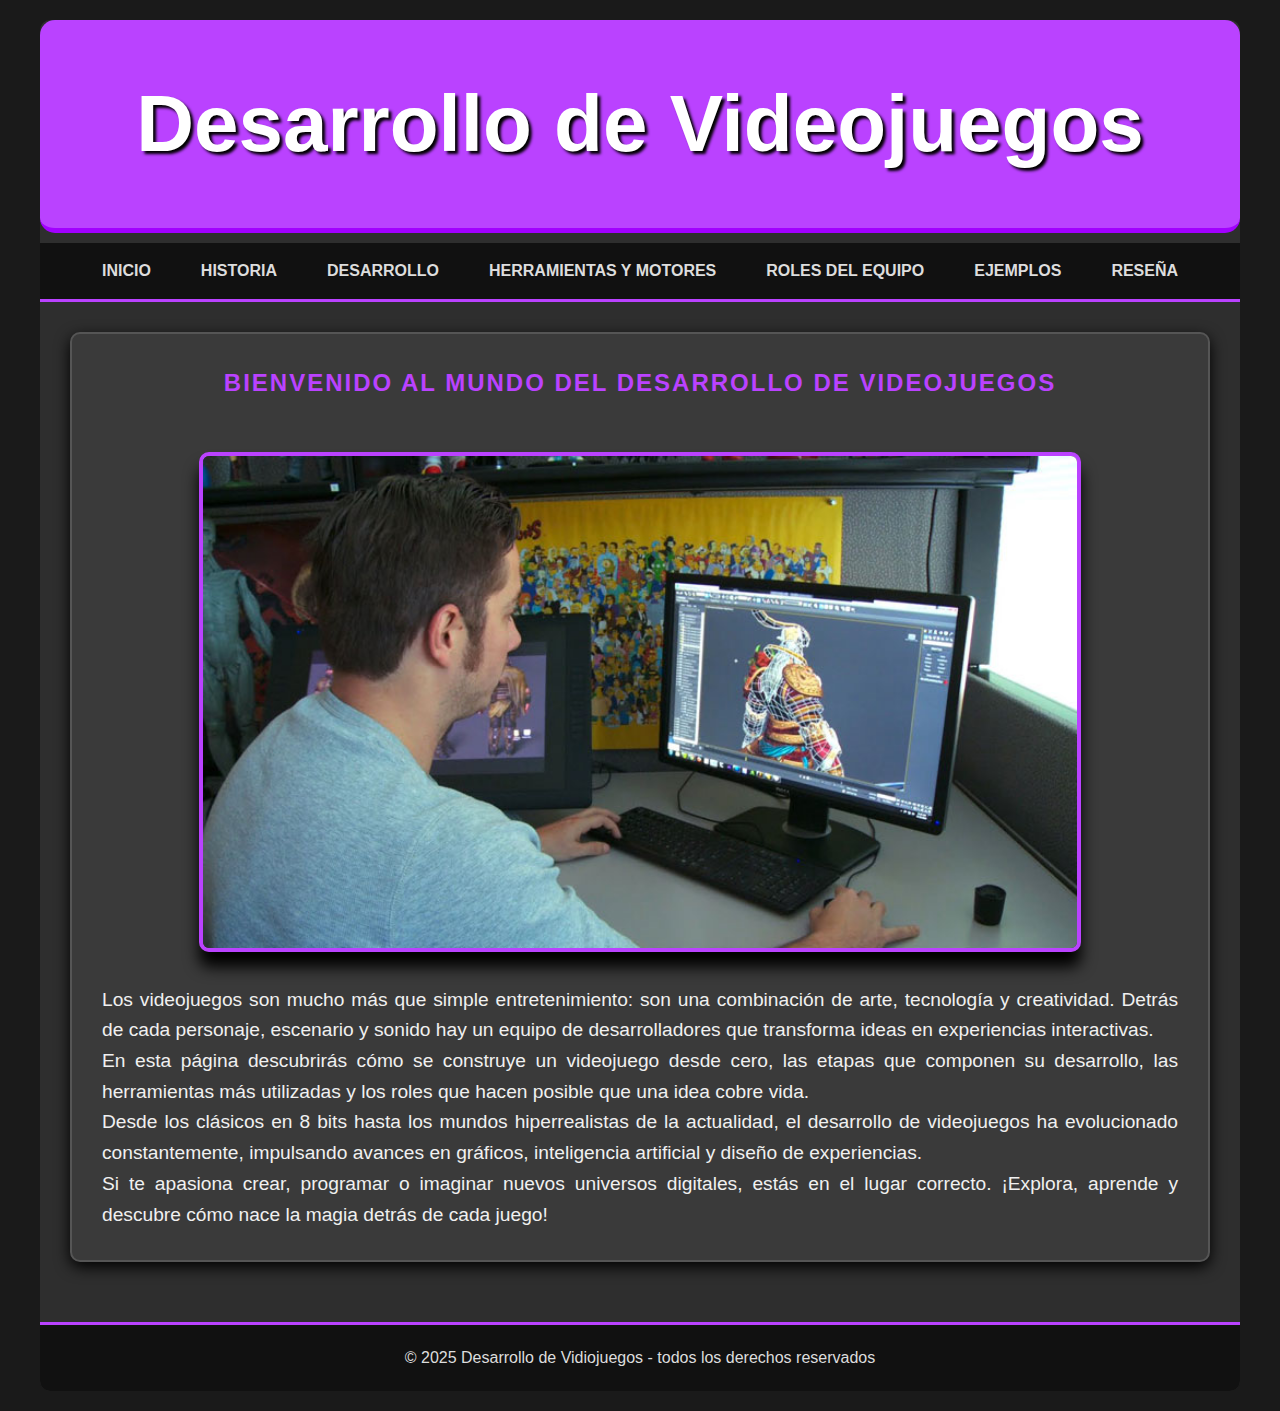
<file: index.html>
<!DOCTYPE html>
<html lang="es">
<head>
    <meta charset="UTF-8">
    <meta name="viewport" content="width=device-width, initial-scale=1.0">
    <link rel="stylesheet" href="CSS/estilos.css">
    <title>Desarrollo de Videojuegos</title>
</head>
<body>
    <div id="Contenedor">
        <header id="header">
            <h1>Desarrollo de Videojuegos</h1>
        </header>
        <nav id="barra">
            <ul>
                <li><a href="index.html">inicio</a></li>
                <li><a href="historia.html">historia</a></li>
                <li><a href="desarrollo.html">desarrollo</a></li>
                <li><a href="herramientas.html">herramientas y motores</a></li>
                <li><a href="equipo.html">roles del equipo</a></li>
                <li><a href="ejemplos.html">ejemplos</a></li>
                <li><a href="reseña.html">reseña</a></li>
            </ul>
        </nav>
        <main id="body">
            <div class="contenido">
                <h2 class="titulo">Bienvenido al mundo del Desarrollo de Videojuegos</h2>
                <div class="imagen-autor">
                    <img src="IMG/DV1.jpg">
                </div>
                <div class="texto-contenido">
                    <p>
                    Los videojuegos son mucho más que simple entretenimiento: son una combinación de arte, tecnología y creatividad. Detrás de cada personaje, escenario y sonido hay un equipo de desarrolladores que transforma ideas en experiencias interactivas.
                    </p>
                    <p>
                    En esta página descubrirás cómo se construye un videojuego desde cero, las etapas que componen su desarrollo, las herramientas más utilizadas y los roles que hacen posible que una idea cobre vida.
                    </p>
                    <p>
                    Desde los clásicos en 8 bits hasta los mundos hiperrealistas de la actualidad, el desarrollo de videojuegos ha evolucionado constantemente, impulsando avances en gráficos, inteligencia artificial y diseño de experiencias. 
                    </p>
                    <p>
                    Si te apasiona crear, programar o imaginar nuevos universos digitales, estás en el lugar correcto. ¡Explora, aprende y descubre cómo nace la magia detrás de cada juego!  
                    </p>
                </div>
            </div>
        </main>
        <footer id="footer">
            <p>&copy; 2025 Desarrollo de Vidiojuegos - todos los derechos reservados</p>
        </footer>
    </div>

</body>
</html>
</file>
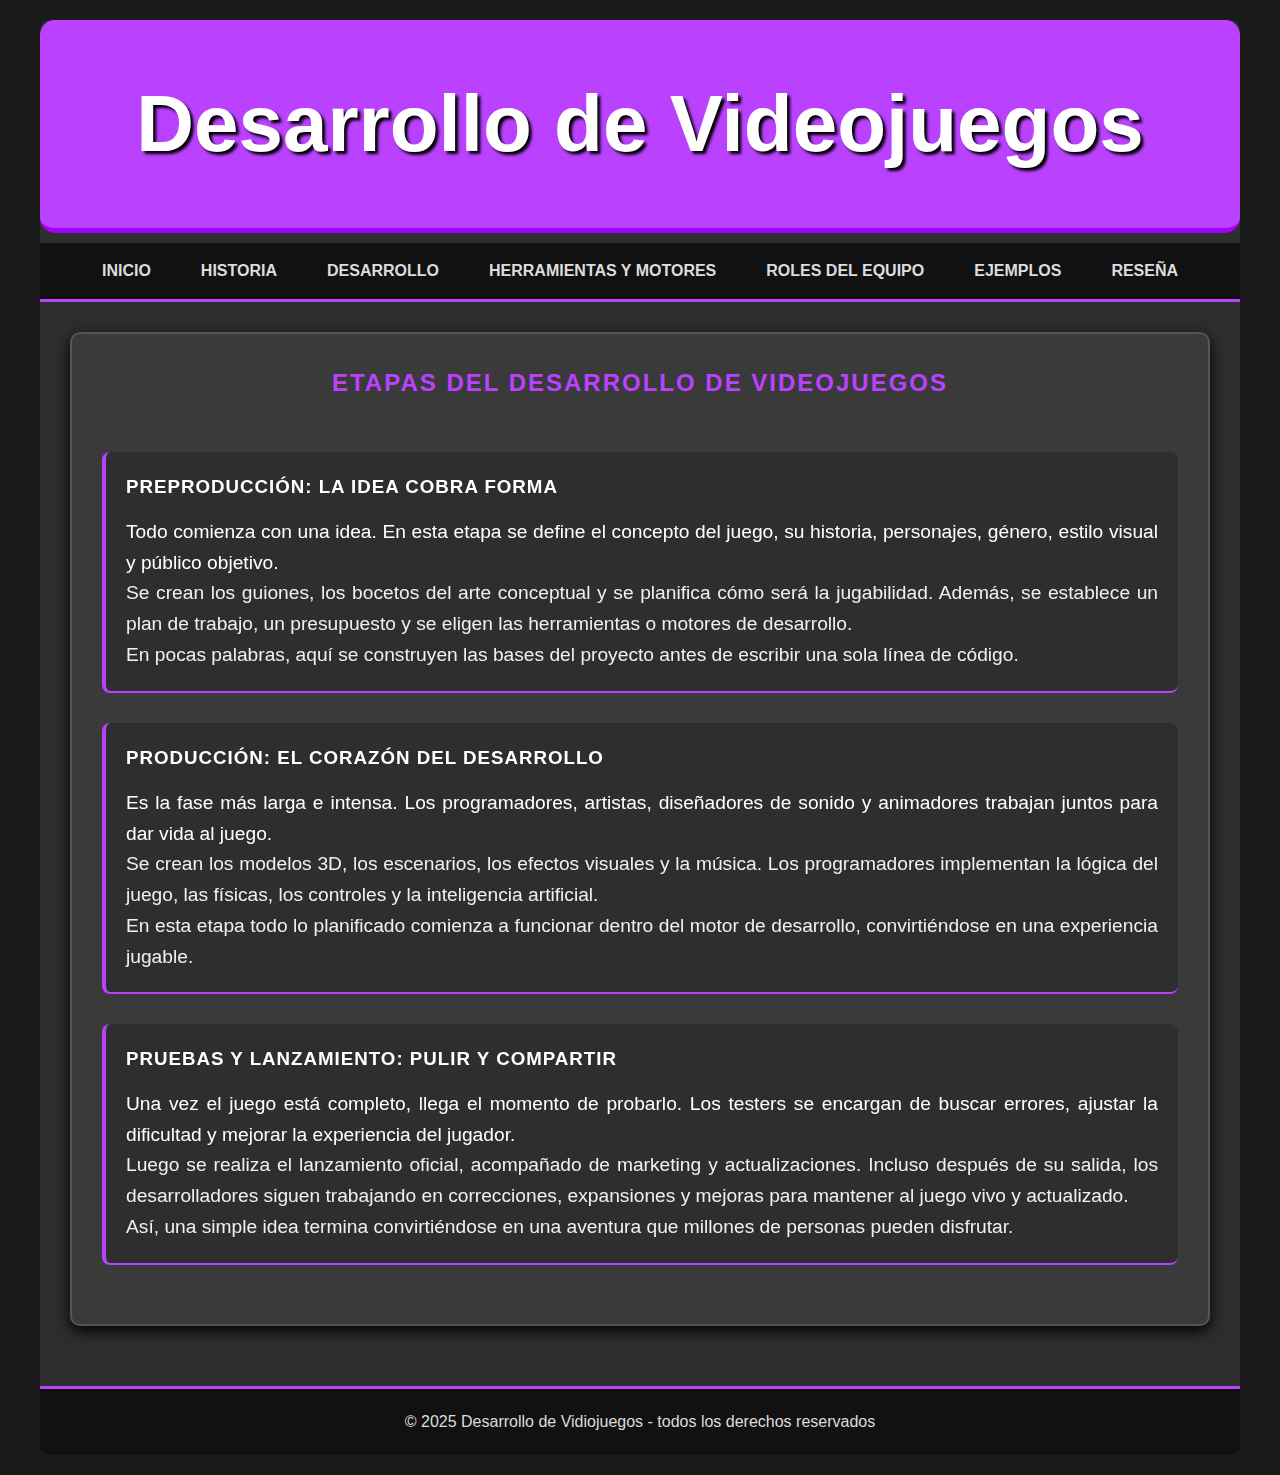
<file: desarrollo.html>
<!DOCTYPE html>
<html lang="es">
<head>
    <meta charset="UTF-8">
    <meta name="viewport" content="width=device-width, initial-scale=1.0">
    <link rel="stylesheet" href="CSS/estilos.css">
    <title>Desarrollo de Videojuegos</title>
</head>
<body>
    <div id="Contenedor">
        <header id="header">
            <h1>Desarrollo de Videojuegos</h1>
        </header>
        <nav id="barra">
            <ul>
                <li><a href="index.html">inicio</a></li>
                <li><a href="historia.html">historia</a></li>
                <li><a href="desarrollo.html">desarrollo</a></li>
                <li><a href="herramientas.html">herramientas y motores</a></li>
                <li><a href="equipo.html">roles del equipo</a></li>
                <li><a href="ejemplos.html">ejemplos</a></li>
                <li><a href="reseña.html">reseña</a></li>
            </ul>
        </nav>
    
        <div id="body">
            <div class="contenido">
               <h2 class="titulo">Etapas del Desarrollo de Videojuegos</h2>
               <div class="seccion-info">
                <h3 class="subtitulo">Preproducción: la idea cobra forma</h3>
                <p class="info">
                 Todo comienza con una idea. En esta etapa se define el concepto del juego, su historia, personajes, género, estilo visual y público objetivo.   
                </p>
                <p>
                Se crean los guiones, los bocetos del arte conceptual y se planifica cómo será la jugabilidad. Además, se establece un plan de trabajo, un presupuesto y se eligen las herramientas o motores de desarrollo.
                </p>
                <p>
                En pocas palabras, aquí se construyen las bases del proyecto antes de escribir una sola línea de código.
                </p>
               </div>
               <div class="seccion-info">
                <h3 class="subtitulo">Producción: el corazón del desarrollo</h3>
                <p class="info">
                Es la fase más larga e intensa. Los programadores, artistas, diseñadores de sonido y animadores trabajan juntos para dar vida al juego.  
                </p>
                <p>
                Se crean los modelos 3D, los escenarios, los efectos visuales y la música. Los programadores implementan la lógica del juego, las físicas, los controles y la inteligencia artificial.
                </p>
                <p>
                En esta etapa todo lo planificado comienza a funcionar dentro del motor de desarrollo, convirtiéndose en una experiencia jugable.
                </p>
               </div>
               <div class="seccion-info">
                <h3 class="subtitulo">Pruebas y lanzamiento: pulir y compartir</h3>
                <p class="info">
                Una vez el juego está completo, llega el momento de probarlo. Los testers se encargan de buscar errores, ajustar la dificultad y mejorar la experiencia del jugador. 
                </p>
                <p>
                Luego se realiza el lanzamiento oficial, acompañado de marketing y actualizaciones. Incluso después de su salida, los desarrolladores siguen trabajando en correcciones, expansiones y mejoras para mantener al juego vivo y actualizado.
                </p>
                <p>
                Así, una simple idea termina convirtiéndose en una aventura que millones de personas pueden disfrutar.
                </p>
               </div>
            </div>
        </div>
    <footer id="footer">
        <p>&copy; 2025 Desarrollo de Vidiojuegos - todos los derechos reservados</p>
    </footer>
    </div>
</body>
</html>
</file>
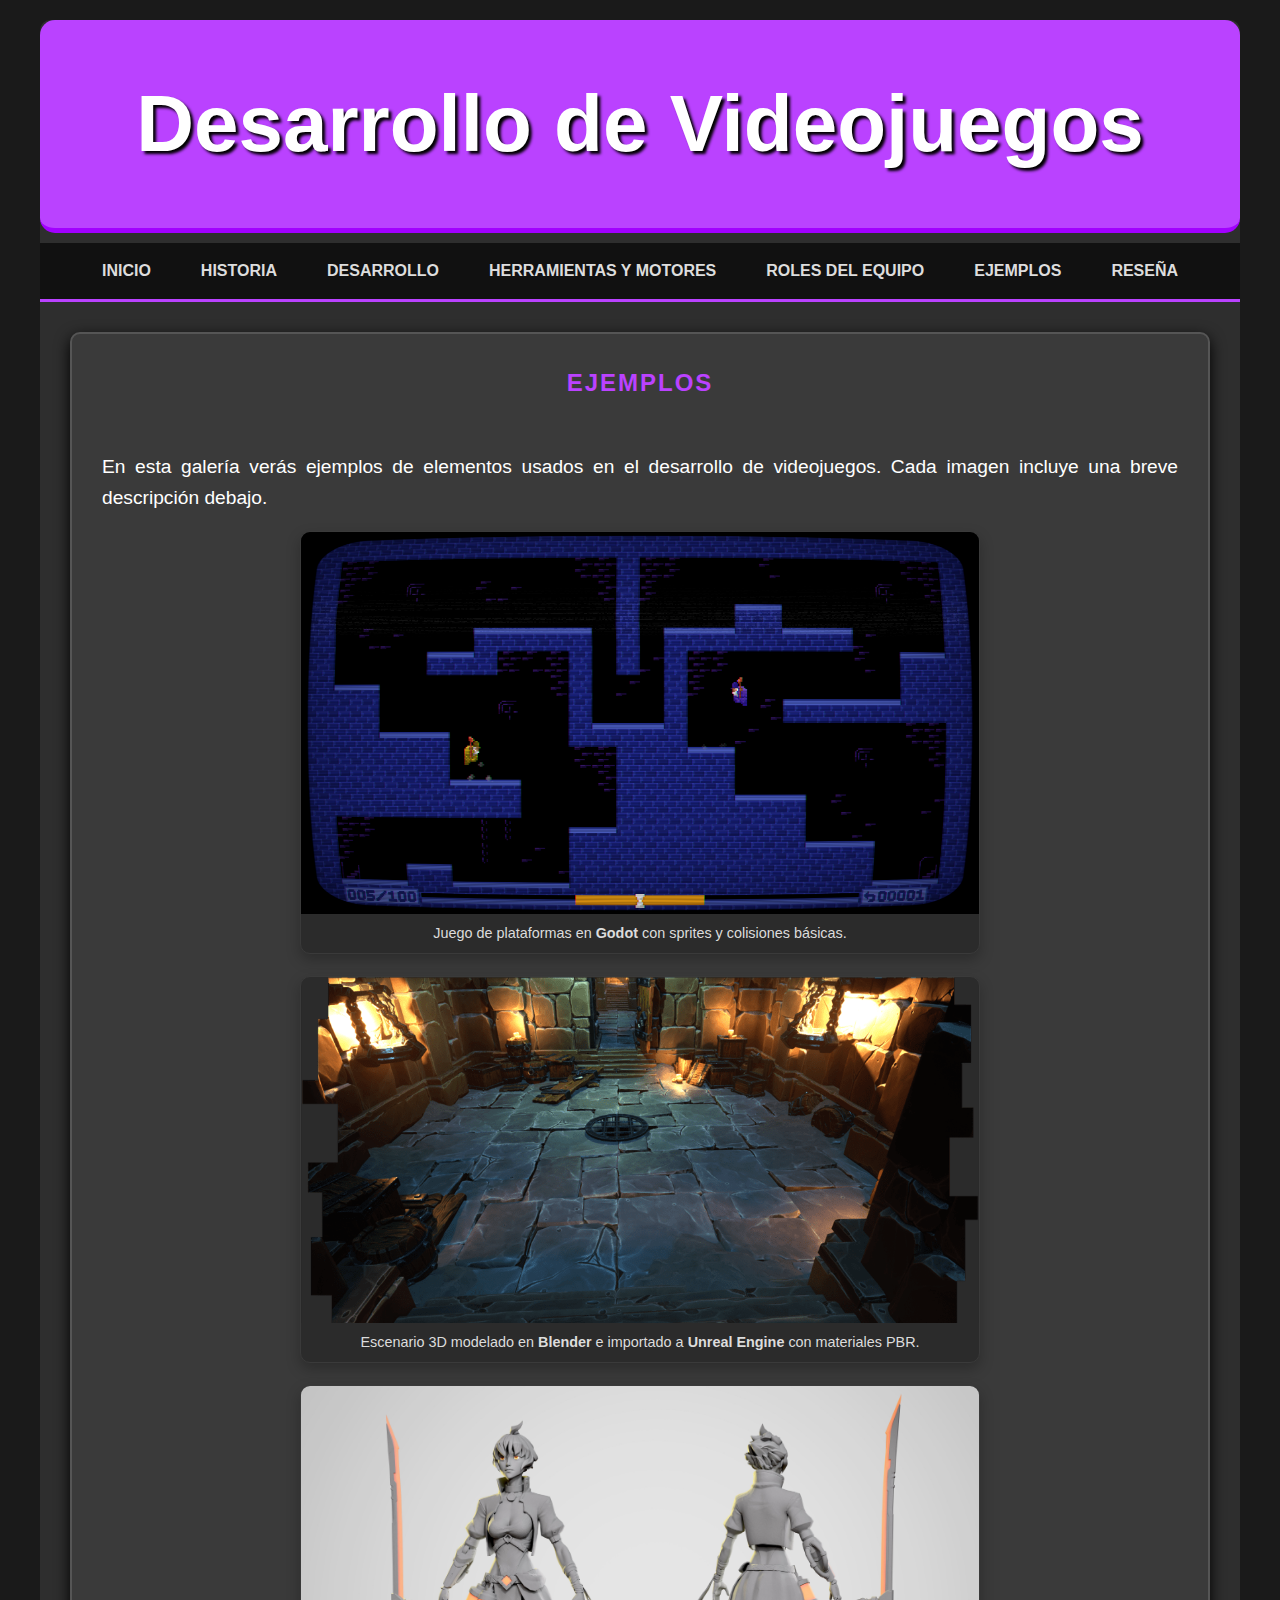
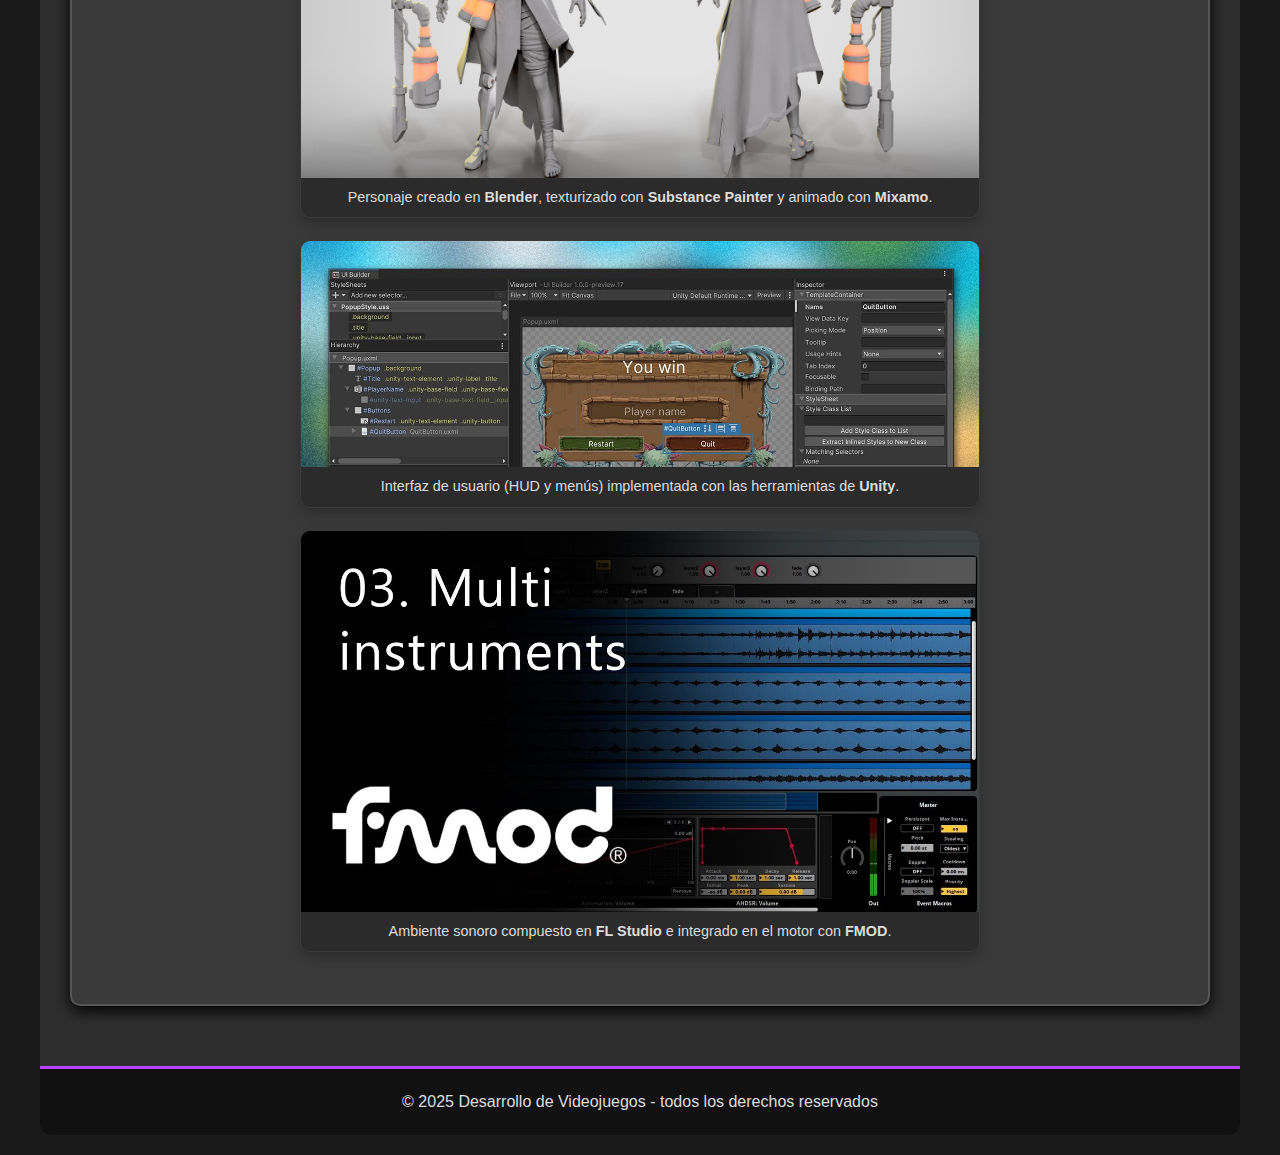
<file: ejemplos.html>
<!DOCTYPE html>
<html lang="es">
<head>
    <meta charset="UTF-8">
    <meta name="viewport" content="width=device-width, initial-scale=1.0">
    <link rel="stylesheet" href="CSS/estilos.css">
    <title>Desarrollo de Videojuegos</title>
</head>
<body>
    <div id="Contenedor">
        <header id="header">
            <h1>Desarrollo de Videojuegos</h1>
        </header>
        <nav id="barra">
            <ul>
                <li><a href="index.html">inicio</a></li>
                <li><a href="historia.html">historia</a></li>
                <li><a href="desarrollo.html">desarrollo</a></li>
                <li><a href="herramientas.html">herramientas y motores</a></li>
                <li><a href="equipo.html">roles del equipo</a></li>
                <li><a href="ejemplos.html">ejemplos</a></li>
                <li><a href="reseña.html">reseña</a></li>
            </ul>
        </nav>
    
        <div id="body">
            <div class="contenido">
               <h2 class="titulo">Ejemplos</h2>

               <p class="info" style="margin-bottom:18px;">
                 En esta galería verás ejemplos de elementos usados en el desarrollo de videojuegos. 
                 Cada imagen incluye una breve descripción debajo.
               </p>
               <div class="galeria-ejemplos">
                    <figure class="ejemplo">
                        <img src="IMG/ejemplo_godot.png" alt="Juego 2D en Godot" loading="lazy">
                        <figcaption>Juego de plataformas en <b>Godot</b> con sprites y colisiones básicas.</figcaption>
                    </figure>

                    <figure class="ejemplo">
                        <img src="IMG/ejemplo_unreal3d.png" alt="Escenario 3D en Unreal Engine" loading="lazy">
                        <figcaption>Escenario 3D modelado en <b>Blender</b> e importado a <b>Unreal Engine</b> con materiales PBR.</figcaption>
                    </figure>

                    <figure class="ejemplo">
                        <img src="IMG/ejemplo_personaje.jpg" alt="Diseño y texturizado de personaje 3D" loading="lazy">
                        <figcaption>Personaje creado en <b>Blender</b>, texturizado con <b>Substance Painter</b> y animado con <b>Mixamo</b>.</figcaption>
                    </figure>

                    <figure class="ejemplo">
                        <img src="IMG/ejemplo_ui.jpg" alt="Interfaz de usuario en Unity" loading="lazy">
                        <figcaption>Interfaz de usuario (HUD y menús) implementada con las herramientas de <b>Unity</b>.</figcaption>
                    </figure>

                    <figure class="ejemplo">
                        <img src="IMG/ejemplo_audio.jpg" alt="Audio dinámico con FMOD" loading="lazy">
                        <figcaption>Ambiente sonoro compuesto en <b>FL Studio</b> e integrado en el motor con <b>FMOD</b>.</figcaption>
                    </figure>
               </div>
            </div>
        </div>

        <footer id="footer">
            <p>&copy; 2025 Desarrollo de Videojuegos - todos los derechos reservados</p>
        </footer>
    </div>
</body>
</html>
</file>
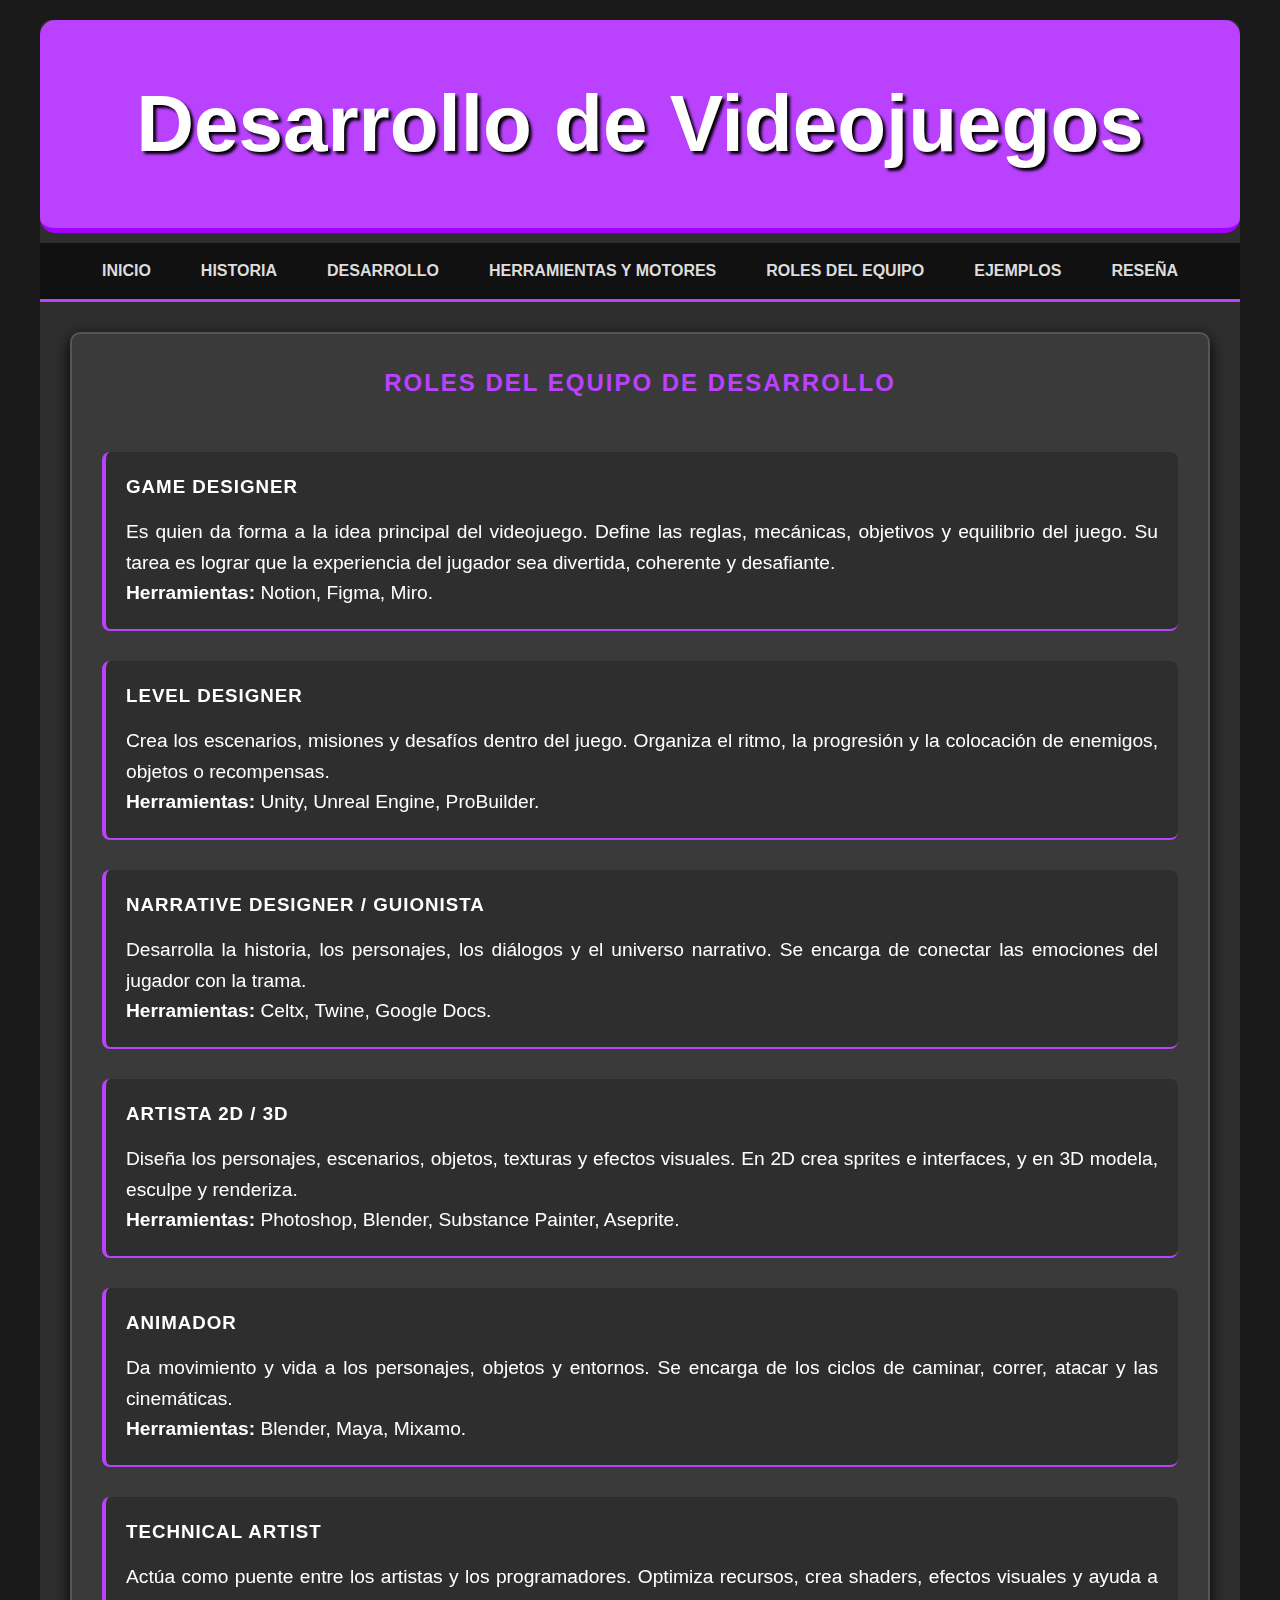
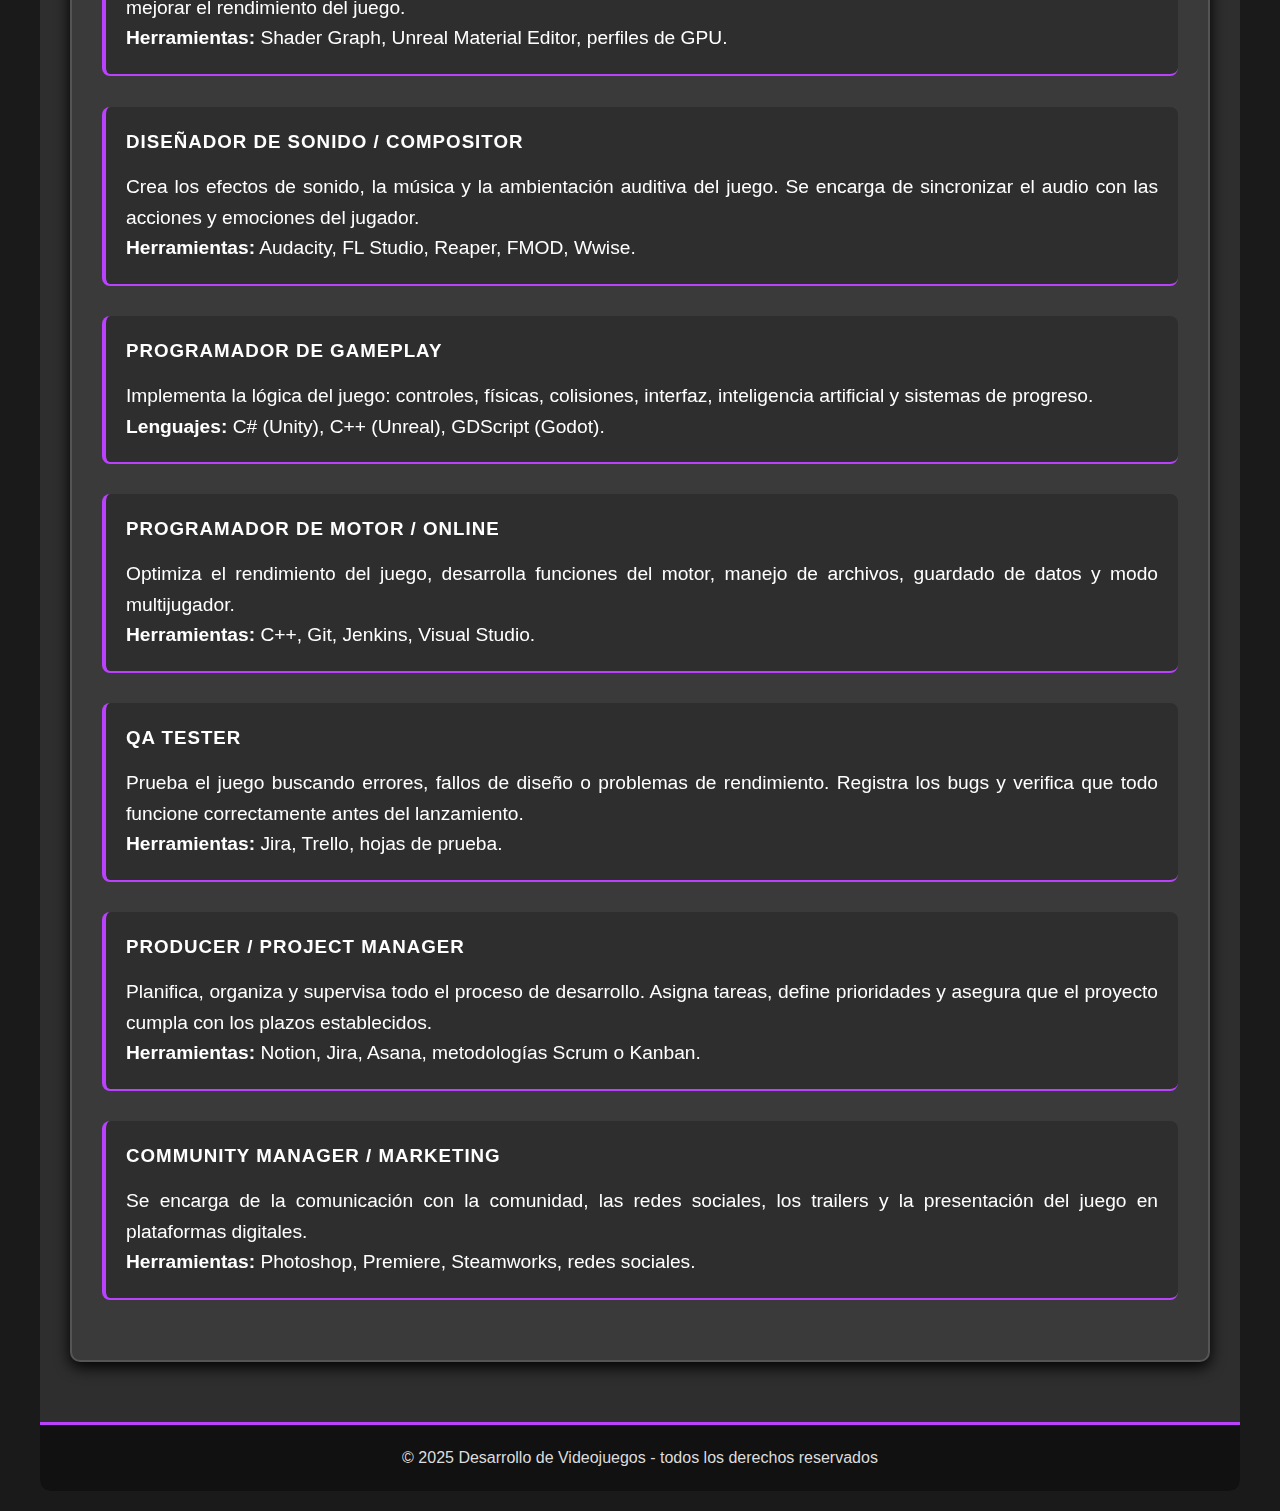
<file: equipo.html>
<!DOCTYPE html>
<html lang="es">
<head>
    <meta charset="UTF-8">
    <meta name="viewport" content="width=device-width, initial-scale=1.0">
    <link rel="stylesheet" href="CSS/estilos.css">
    <title>Roles del Equipo</title>
</head>
<body>
    <div id="Contenedor">
        <header id="header">
            <h1>Desarrollo de Videojuegos</h1>
        </header>
        <nav id="barra">
            <ul>
                <li><a href="index.html">inicio</a></li>
                <li><a href="historia.html">historia</a></li>
                <li><a href="desarrollo.html">desarrollo</a></li>
                <li><a href="herramientas.html">herramientas y motores</a></li>
                <li><a href="equipo.html">roles del equipo</a></li>
                <li><a href="ejemplos.html">ejemplos</a></li>
               <li><a href="reseña.html">reseña</a></li>
            </ul>
        </nav>
    
        <div id="body">
            <div class="contenido">
               <h2 class="titulo">Roles del Equipo de Desarrollo</h2>

               <div class="seccion-info" tabindex="0">
                <h3 class="subtitulo">Game Designer</h3>
                <p class="info">
                    Es quien da forma a la idea principal del videojuego. Define las reglas, mecánicas, objetivos y equilibrio del juego. 
                    Su tarea es lograr que la experiencia del jugador sea divertida, coherente y desafiante.
                    <br><b>Herramientas:</b> Notion, Figma, Miro.
                </p>
               </div>

               <div class="seccion-info" tabindex="0">
                <h3 class="subtitulo">Level Designer</h3>
                <p class="info">
                    Crea los escenarios, misiones y desafíos dentro del juego. Organiza el ritmo, la progresión y la colocación de enemigos, objetos o recompensas. 
                    <br><b>Herramientas:</b> Unity, Unreal Engine, ProBuilder.
                </p>
               </div>

               <div class="seccion-info" tabindex="0">
                <h3 class="subtitulo">Narrative Designer / Guionista</h3>
                <p class="info">
                    Desarrolla la historia, los personajes, los diálogos y el universo narrativo. Se encarga de conectar las emociones del jugador con la trama. 
                    <br><b>Herramientas:</b> Celtx, Twine, Google Docs.
                </p>
               </div>

               <div class="seccion-info" tabindex="0">
                <h3 class="subtitulo">Artista 2D / 3D</h3>
                <p class="info">
                    Diseña los personajes, escenarios, objetos, texturas y efectos visuales. En 2D crea sprites e interfaces, y en 3D modela, esculpe y renderiza. 
                    <br><b>Herramientas:</b> Photoshop, Blender, Substance Painter, Aseprite.
                </p>
               </div>

               <div class="seccion-info" tabindex="0">
                <h3 class="subtitulo">Animador</h3>
                <p class="info">
                    Da movimiento y vida a los personajes, objetos y entornos. Se encarga de los ciclos de caminar, correr, atacar y las cinemáticas. 
                    <br><b>Herramientas:</b> Blender, Maya, Mixamo.
                </p>
               </div>

               <div class="seccion-info" tabindex="0">
                <h3 class="subtitulo">Technical Artist</h3>
                <p class="info">
                    Actúa como puente entre los artistas y los programadores. Optimiza recursos, crea shaders, efectos visuales y ayuda a mejorar el rendimiento del juego. 
                    <br><b>Herramientas:</b> Shader Graph, Unreal Material Editor, perfiles de GPU.
                </p>
               </div>

               <div class="seccion-info" tabindex="0">
                <h3 class="subtitulo">Diseñador de Sonido / Compositor</h3>
                <p class="info">
                    Crea los efectos de sonido, la música y la ambientación auditiva del juego. Se encarga de sincronizar el audio con las acciones y emociones del jugador. 
                    <br><b>Herramientas:</b> Audacity, FL Studio, Reaper, FMOD, Wwise.
                </p>
               </div>

               <div class="seccion-info" tabindex="0">
                <h3 class="subtitulo">Programador de Gameplay</h3>
                <p class="info">
                    Implementa la lógica del juego: controles, físicas, colisiones, interfaz, inteligencia artificial y sistemas de progreso. 
                    <br><b>Lenguajes:</b> C# (Unity), C++ (Unreal), GDScript (Godot).
                </p>
               </div>

               <div class="seccion-info" tabindex="0">
                <h3 class="subtitulo">Programador de Motor / Online</h3>
                <p class="info">
                    Optimiza el rendimiento del juego, desarrolla funciones del motor, manejo de archivos, guardado de datos y modo multijugador. 
                    <br><b>Herramientas:</b> C++, Git, Jenkins, Visual Studio.
                </p>
               </div>

               <div class="seccion-info" tabindex="0">
                <h3 class="subtitulo">QA Tester</h3>
                <p class="info">
                    Prueba el juego buscando errores, fallos de diseño o problemas de rendimiento. Registra los bugs y verifica que todo funcione correctamente antes del lanzamiento. 
                    <br><b>Herramientas:</b> Jira, Trello, hojas de prueba.
                </p>
               </div>

               <div class="seccion-info" tabindex="0">
                <h3 class="subtitulo">Producer / Project Manager</h3>
                <p class="info">
                    Planifica, organiza y supervisa todo el proceso de desarrollo. Asigna tareas, define prioridades y asegura que el proyecto cumpla con los plazos establecidos. 
                    <br><b>Herramientas:</b> Notion, Jira, Asana, metodologías Scrum o Kanban.
                </p>
               </div>

               <div class="seccion-info" tabindex="0">
                <h3 class="subtitulo">Community Manager / Marketing</h3>
                <p class="info">
                    Se encarga de la comunicación con la comunidad, las redes sociales, los trailers y la presentación del juego en plataformas digitales. 
                    <br><b>Herramientas:</b> Photoshop, Premiere, Steamworks, redes sociales.
                </p>
               </div>

            </div>
        </div>

        <footer id="footer">
            <p>&copy; 2025 Desarrollo de Videojuegos - todos los derechos reservados</p>
        </footer>
    </div>
</body>
</html>
</file>
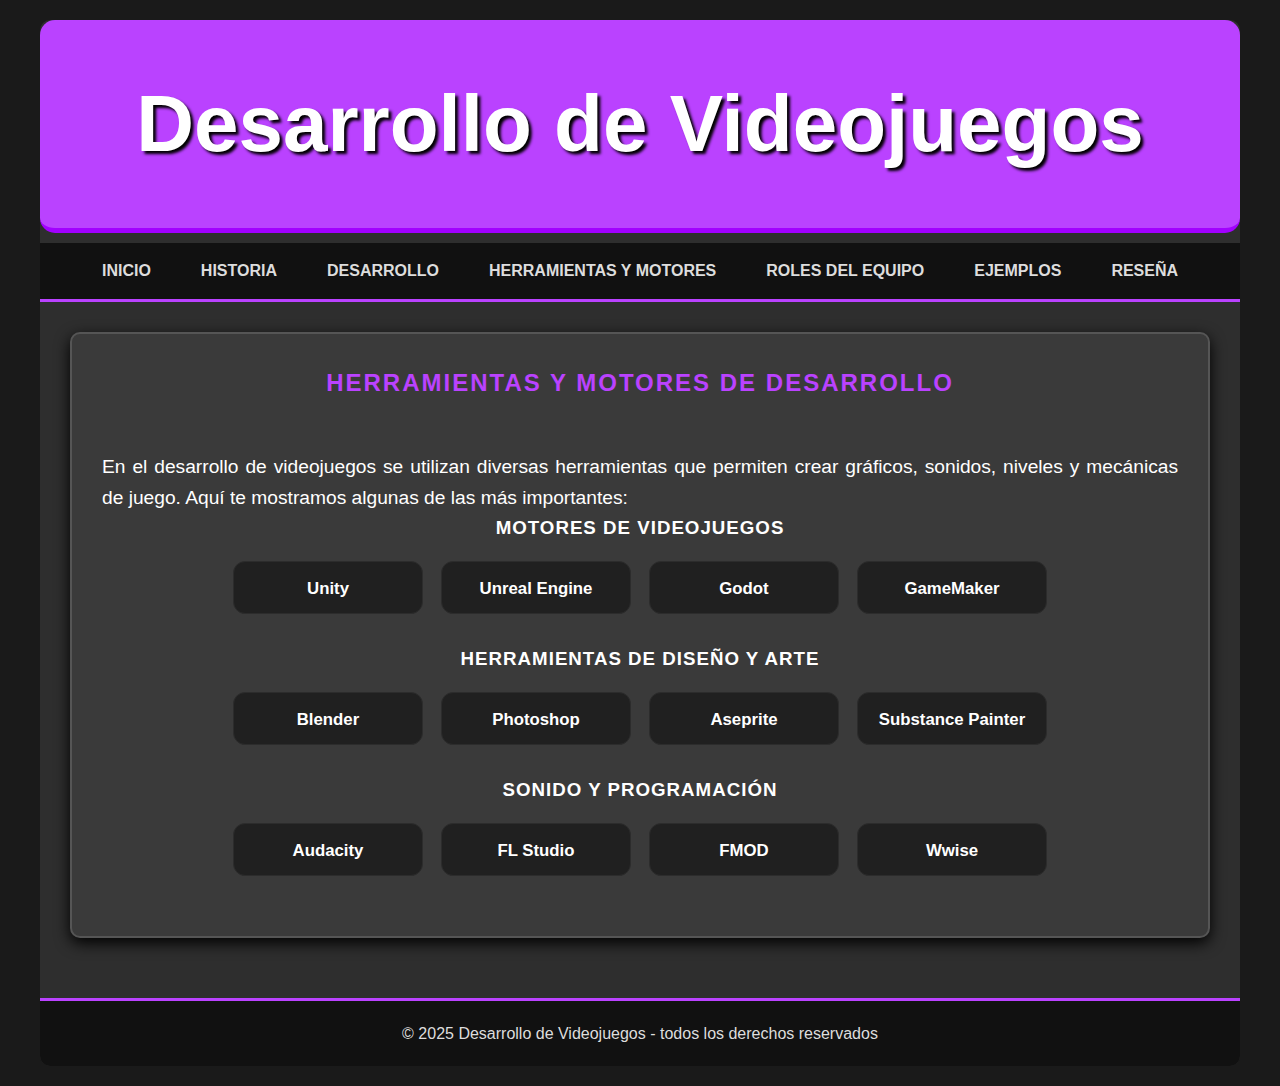
<file: herramientas.html>
<!DOCTYPE html>
<html lang="es">
<head>
  <meta charset="UTF-8" />
  <meta name="viewport" content="width=device-width, initial-scale=1.0"/>
  <link rel="stylesheet" href="CSS/estilos.css"/>
  <title>Herramientas y Motores</title>
</head>
<body>
  <div id="Contenedor">
    <header id="header">
      <h1>Desarrollo de Videojuegos</h1>
    </header>

    <nav id="barra">
      <ul>
        <li><a href="index.html">inicio</a></li>
        <li><a href="historia.html">historia</a></li>
        <li><a href="desarrollo.html">desarrollo</a></li>
        <li><a href="herramientas.html" class="activo">herramientas y motores</a></li>
        <li><a href="equipo.html">roles del equipo</a></li>
        <li><a href="ejemplos.html">ejemplos</a></li>
        <li><a href="reseña.html">reseña</a></li>
      </ul>
    </nav>

    <div id="body">
      <div class="contenido herramientas">
        <h2 class="titulo">Herramientas y Motores de Desarrollo</h2>
        <p class="info">
          En el desarrollo de videojuegos se utilizan diversas herramientas que permiten crear gráficos, sonidos, niveles y mecánicas de juego. Aquí te mostramos algunas de las más importantes:
        </p>

        <h3 class="subtitulo">Motores de Videojuegos</h3>
        <div class="cuadros">
          <details class="card">
            <summary>Unity</summary>
            <img src="IMG/Unity.png" alt="Logo de Unity">
            <p>Motor popular para juegos 2D y 3D. Usa C# y permite exportar a múltiples plataformas.</p>
          </details>
          <details class="card">
            <summary>Unreal Engine</summary>
            <img src="IMG/unreal.png" alt="Logo de Unreal Engine">
            <p>Motor de Epic Games, usado para juegos AAA por sus potentes gráficos realistas.</p>
          </details>
          <details class="card">
            <summary>Godot</summary>
            <img src="IMG/godot.png" alt="Logo de Godot">
            <p>Motor libre y de código abierto con un lenguaje propio llamado GDScript.</p>
          </details>
          <details class="card">
            <summary>GameMaker</summary>
            <img src="IMG/gamemaker.jpg" alt="Logo de GameMaker">
            <p>Ideal para juegos 2D, fácil de usar con su sistema de eventos y scripts.</p>
          </details>
        </div>

        <h3 class="subtitulo">Herramientas de Diseño y Arte</h3>
        <div class="cuadros">
          <details class="card">
            <summary>Blender</summary>
            <img src="IMG/blender.png" alt="Logo de Blender">
            <p>Software gratuito de modelado y animación 3D con amplias funciones para videojuegos.</p>
          </details>
          <details class="card">
            <summary>Photoshop</summary>
            <img src="IMG/photoshop.png" alt="Logo de Photoshop">
            <p>Usado para crear texturas, ilustraciones y diseño 2D de alta calidad.</p>
          </details>
          <details class="card">
            <summary>Aseprite</summary>
            <img src="IMG/aseprite.jpg" alt="Logo de Aseprite">
            <p>Herramienta ideal para crear pixel art y animaciones 2D cuadro a cuadro.</p>
          </details>
          <details class="card">
            <summary>Substance Painter</summary>
            <img src="IMG/substance.png" alt="Logo de Substance Painter">
            <p>Permite pintar materiales realistas sobre modelos 3D con precisión.</p>
          </details>
        </div>

        <h3 class="subtitulo">Sonido y Programación</h3>
        <div class="cuadros">
          <details class="card">
            <summary>Audacity</summary>
            <img src="IMG/audacity.png" alt="Logo de Audacity">
            <p>Editor de audio gratuito para grabar y mejorar efectos de sonido.</p>
          </details>
          <details class="card">
            <summary>FL Studio</summary>
            <img src="IMG/flstudio.png" alt="Logo de FL Studio">
            <p>Software de producción musical usado para componer bandas sonoras.</p>
          </details>
          <details class="card">
            <summary>FMOD</summary>
            <img src="IMG/fmod.png" alt="Logo de FMOD">
            <p>Sistema que integra sonido dinámico e interactivo en videojuegos.</p>
          </details>
          <details class="card">
            <summary>Wwise</summary>
            <img src="IMG/wwise.jpg" alt="Logo de Wwise">
            <p>Herramienta profesional para diseñar audio adaptativo en videojuegos.</p>
          </details>
        </div>
      </div>
    </div>

    <footer id="footer">
      <p>&copy; 2025 Desarrollo de Videojuegos - todos los derechos reservados</p>
    </footer>
  </div>
</body>
</html>
</file>
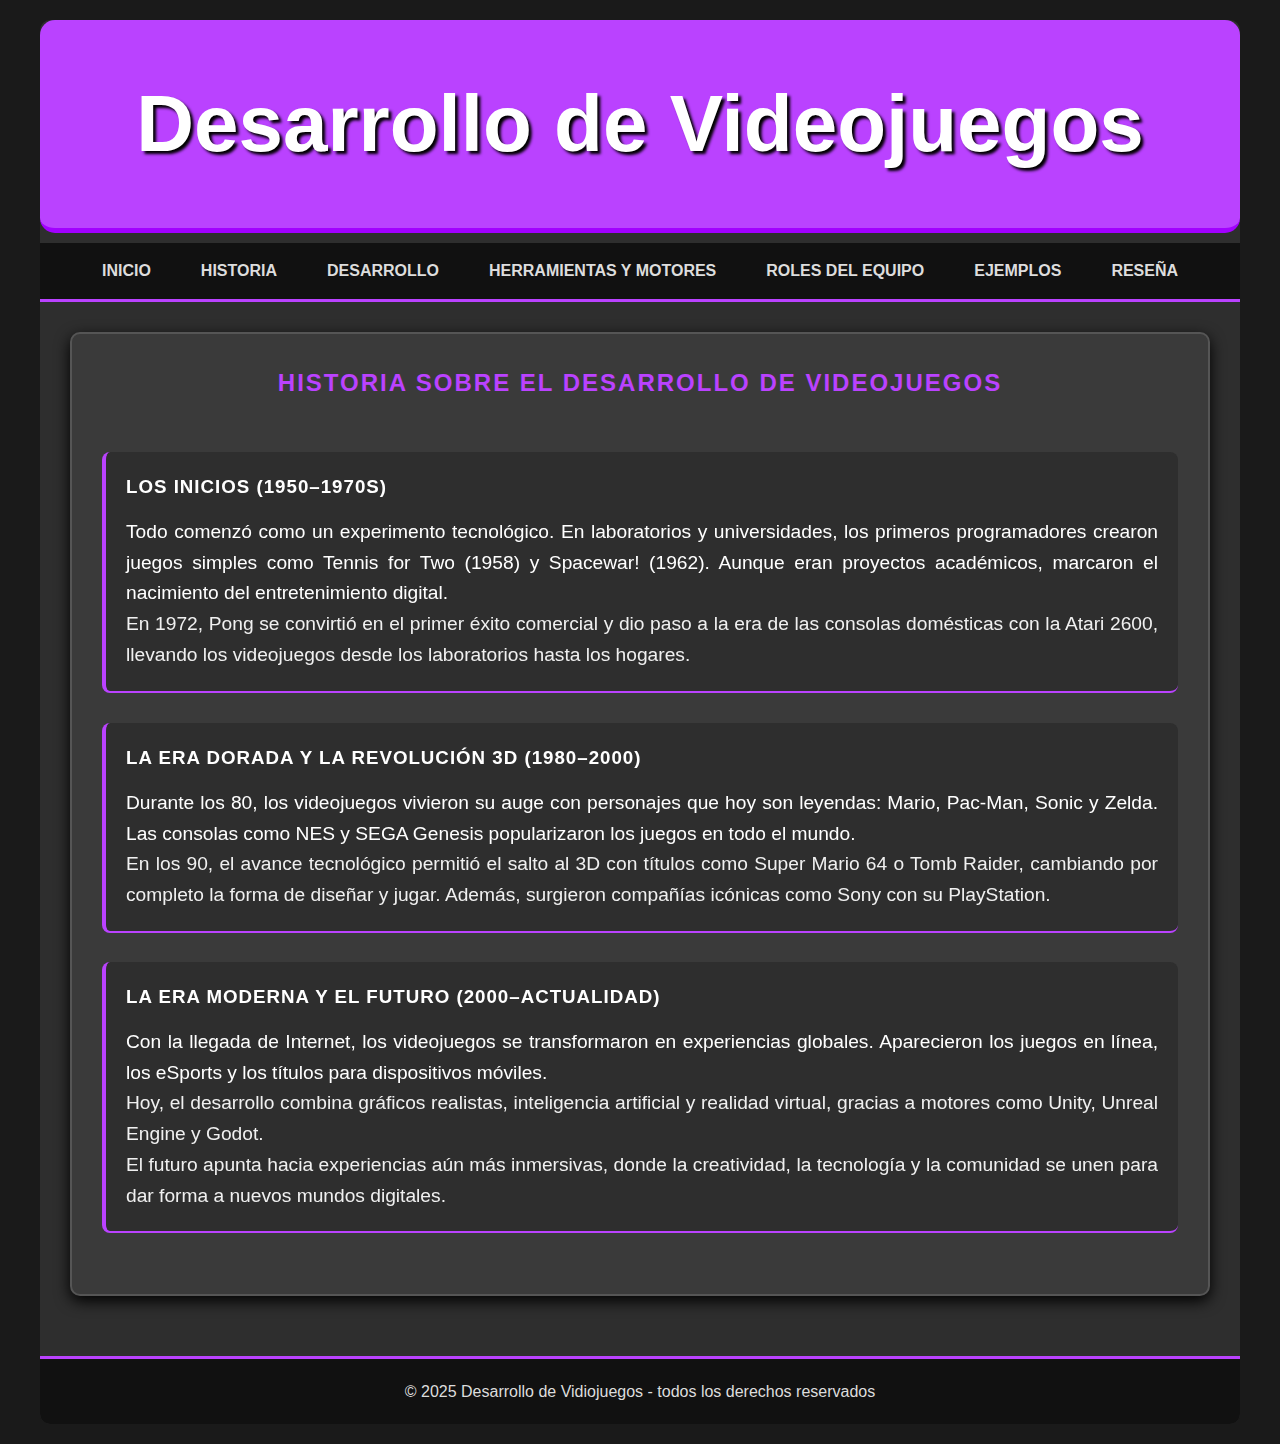
<file: historia.html>
<!DOCTYPE html>
<html lang="es">
<head>
    <meta charset="UTF-8">
    <meta name="viewport" content="width=device-width, initial-scale=1.0">
    <link rel="stylesheet" href="CSS/estilos.css">
    <title>Desarrollo de Videojuegos</title>
</head>
<body>
    <div id="Contenedor">
        <header id="header">
            <h1>Desarrollo de Videojuegos</h1>
        </header>
        <nav id="barra">
            <ul>
                <li><a href="index.html">inicio</a></li>
                <li><a href="historia.html">historia</a></li>
                <li><a href="desarrollo.html">desarrollo</a></li>
                <li><a href="herramientas.html">herramientas y motores</a></li>
                <li><a href="equipo.html">roles del equipo</a></li>
                <li><a href="ejemplos.html">ejemplos</a></li>
                <li><a href="reseña.html">reseña</a></li>
            </ul>
        </nav>
    
        <div id="body">
            <div class="contenido">
               <h2 class="titulo">Historia sobre el Desarrollo de Videojuegos</h2>
               <div class="seccion-info">
                <h3 class="subtitulo">Los inicios (1950–1970s)</h3>
                <p class="info">
                    Todo comenzó como un experimento tecnológico. En laboratorios y universidades, los primeros programadores crearon juegos simples como Tennis for Two (1958) y Spacewar! (1962). Aunque eran proyectos académicos, marcaron el nacimiento del entretenimiento digital.
                </p>
                <p>En 1972, Pong se convirtió en el primer éxito comercial y dio paso a la era de las consolas domésticas con la Atari 2600, llevando los videojuegos desde los laboratorios hasta los hogares.
                </p>
               </div>
               <div class="seccion-info">
                <h3 class="subtitulo">La era dorada y la revolución 3D (1980–2000)</h3>
                <p class="info">
                  Durante los 80, los videojuegos vivieron su auge con personajes que hoy son leyendas: Mario, Pac-Man, Sonic y Zelda. Las consolas como NES y SEGA Genesis popularizaron los juegos en todo el mundo. 
                </p>
                <p>
                En los 90, el avance tecnológico permitió el salto al 3D con títulos como Super Mario 64 o Tomb Raider, cambiando por completo la forma de diseñar y jugar. Además, surgieron compañías icónicas como Sony con su PlayStation.
                </p>
               </div>
               <div class="seccion-info">
                <h3 class="subtitulo">La era moderna y el futuro (2000–actualidad)</h3>
                <p class="info">
                 Con la llegada de Internet, los videojuegos se transformaron en experiencias globales. Aparecieron los juegos en línea, los eSports y los títulos para dispositivos móviles.
                </p>
                <p>
                Hoy, el desarrollo combina gráficos realistas, inteligencia artificial y realidad virtual, gracias a motores como Unity, Unreal Engine y Godot.
                </p>
                <p>
                El futuro apunta hacia experiencias aún más inmersivas, donde la creatividad, la tecnología y la comunidad se unen para dar forma a nuevos mundos digitales.
                </p>
               </div>
            </div>
        </div>
    <footer id="footer">
        <p>&copy; 2025 Desarrollo de Vidiojuegos - todos los derechos reservados</p>
    </footer>
    </div>
</body>
</html>
</file>
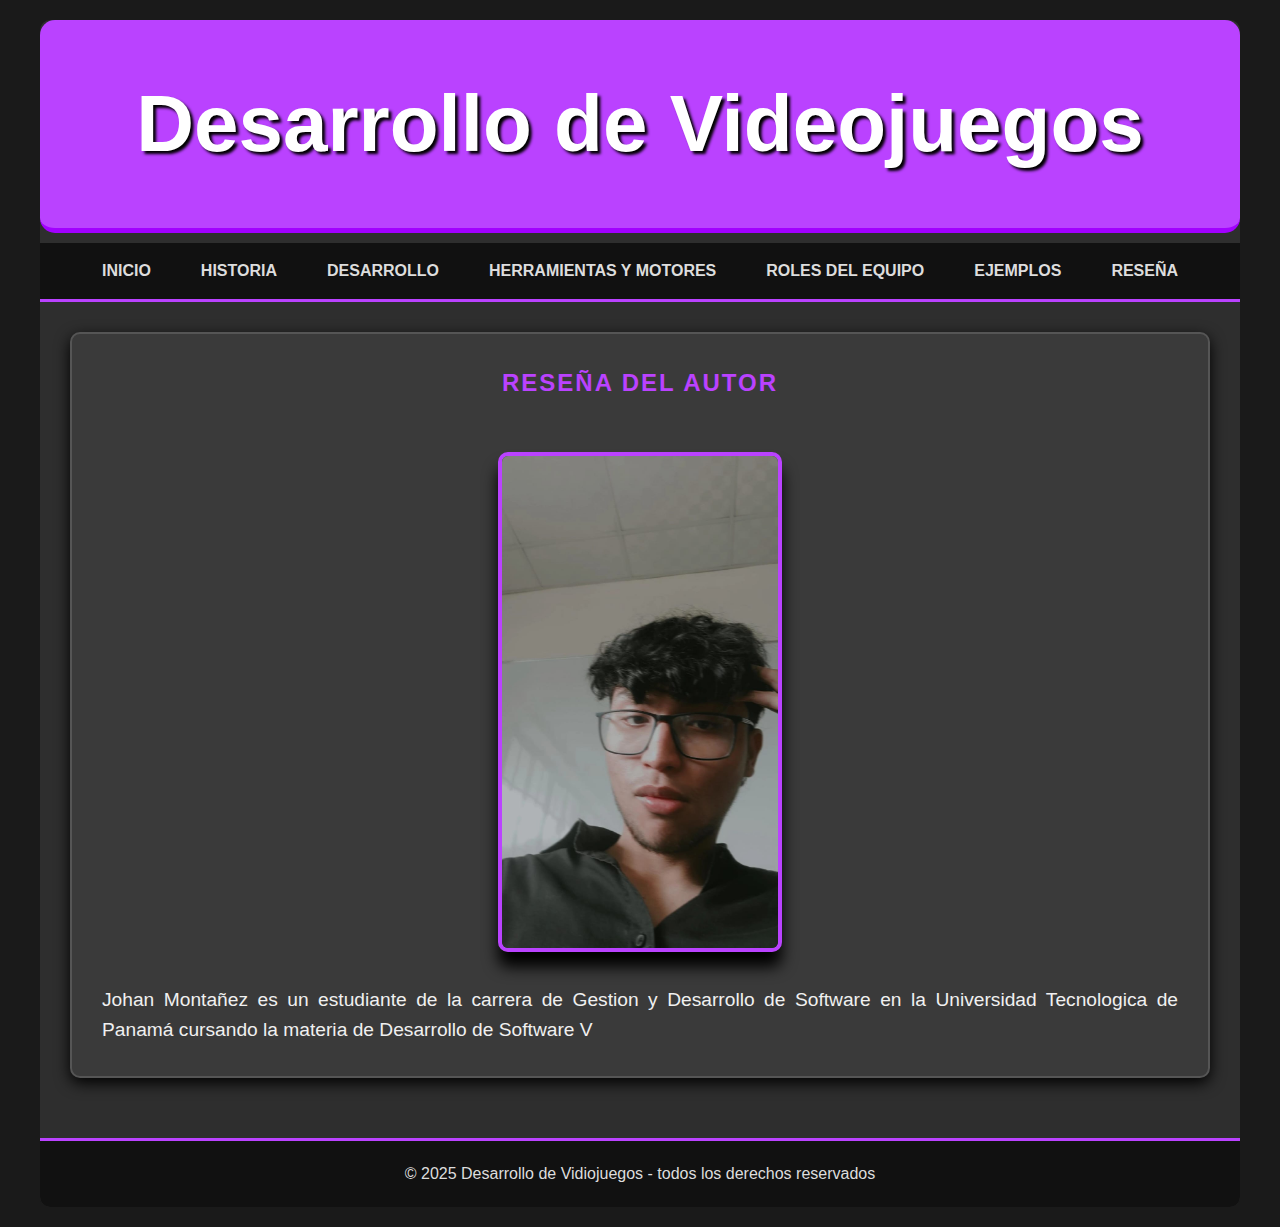
<file: reseña.html>
<!DOCTYPE html>
<html lang="es">
<head>
    <meta charset="UTF-8">
    <meta name="viewport" content="width=device-width, initial-scale=1.0">
    <link rel="stylesheet" href="CSS/estilos.css">
    <title>Desarrollo de Videojuegos</title>
</head>
<body>
    <div id="Contenedor">
        <header id="header">
            <h1>Desarrollo de Videojuegos</h1>
        </header>
        <nav id="barra">
            <ul>
                <li><a href="index.html">inicio</a></li>
                <li><a href="historia.html">historia</a></li>
                <li><a href="desarrollo.html">desarrollo</a></li>
                <li><a href="herramientas.html">herramientas y motores</a></li>
                <li><a href="equipo.html">roles del equipo</a></li>
                <li><a href="ejemplos.html">ejemplos</a></li>
                <li><a href="reseña.html">reseña</a></li>
            </ul>
        </nav>
        <main id="body">
            <div class="contenido">
                <h2 class="titulo">Reseña del autor</h2>
                <div class="imagen-autor">
                    <img src="IMG/Creador.jpg">
                </div>
                <div class="texto-contenido">
                    <p>
                    Johan Montañez es un estudiante de la carrera de Gestion y Desarrollo de Software en la Universidad Tecnologica de Panamá cursando la materia de Desarrollo de Software V                    
                </p>
                </div>
            </div>
        </main>
        <footer id="footer">
            <p>&copy; 2025 Desarrollo de Vidiojuegos - todos los derechos reservados</p>
        </footer>
    </div>

</body>
</html>
</file>
<file: CSS/estilos.css>
*{
    margin: 0;
    padding: 0;
    box-sizing: border-box;

}
body{
    font-family: 'Segoe UI', Tahoma, Geneva, Verdana, sans-serif;
    line-height: 1.6;
    background: #1a1a1a;
    color: #f0f0f0;
}
#Contenedor{
    max-width: 1200px;
    margin: 0 auto;
    background: #2e2e2e; 
   box-shadow: 0 0 20px rgba(0, 0, 0, 0); 
   border-radius: 10px;
   overflow: hidden;
   margin-top: 20px;
   margin-bottom: 20px;
}
#header{
    background: #ba42ff;
    color: rgb(255, 255, 255);
    padding: 40px 20px;
    text-align: center;
    border-bottom: 5px solid #a200ff;
    position: relative;
    overflow: hidden;
    border-radius: 15px;
}
#header{
    font-size: 2.5rem;
    text-shadow: 3px 3px 3px rgba(0, 0, 0, 5);
    margin-bottom: 10px;
    position: relative;
    
}

#barra{
    background-color: #111;
    padding: 0 20px;
    border-bottom: 3px solid #ba42ff;

}

#barra ul{
    display: flex;
    list-style: none;
    justify-content: center;

}

#barra il{
    margin: 0;
    
}
#barra a{
    color: #ddd;
    font-family: 'Lucida Sans', 'Lucida Sans Regular', 'Lucida Grande', 'Lucida Sans Unicode', Geneva, Verdana, sans-serif;
    display: block;
    font-size: 1rem;
    font-weight: bold;
    text-transform: uppercase;
    padding: 15px 25px;
    text-decoration: none;
    transition: all 0.3s ease;
    position: relative;
}

#barra a:hover{
   color: rgb(255, 255, 255);
   background: blueviolet;
}
#barra a:hover::after{
    width: 80px;

}

#body{
    padding: 30px;

}

.contenido{
    background: #3a3a3a;
    border-radius: 10px;
    padding: 30px;
    box-shadow: 0 5px 15px rgba(0, 0, 0, 5);
    border: 2px solid #555;
}

.titulo{
    color: #ba42ff;
    text-align: center;
    margin-bottom: 25px;
    font-size: 2,5rem;
    text-transform: uppercase;
    letter-spacing: 2px;
    position: relative;
    padding-bottom: 25px;
}

#footer{
    background: #111;
    color: #ddd;
    text-align: center;
    padding: 20px;
    border-top: 3px solid #ba42ff;
    margin-top: 30px;
    
}

.imagen-central{
    text-align: center;
    margin: 25px 0;

}
.imagen-autor{
    text-align: center;
    margin: 25px 0;
}
.imagen-autor img{
    max-width: 100%;
    height: 500px;
    border: 4px solid #ba42ff;
    border-radius: 10px;
    box-shadow: 0 15px 15px rgba(0, 0, 0, 5);
    transition: trasgorm 0,3s ease;
}

.imagen-central img{
    max-width: 100%;
    height: auto;
    border: 4px solid #ba42ff;
    border-radius: 10px;
    box-shadow: 0 5px 15px rgba(0, 0, 0, 5);
    transition: trasgorm 0,3s ease;

}

.imagen-central img:hover{
    transform: scale(1.02);
}

.contenido p{
    text-align: justify;
    margin: bottom 20px;
    font-size: 1.2rem;
}


.centrar-imagen{
    text-align: center;
    margin: 20px 0;

}

.centrar-imagen img{
    display: inline-block;
    border: 4px solid #ba42ff;
    border-radius: 10px;
    box-shadow: 0 5px 15px rgba(0, 0, 0, 5);
    transition: trasnform 0.3 ease;
    max-width: 100%;
    height: auto;

}

.centrar-imagen img:hover{
        transform: scale(1.02);

}


.contenedor-video{
    text-align: center;
  margin: 30px 0;
  position: relative;
  padding-bottom: 56.25%;
  height: 0;
  overflow: hidden;

}



.seccion-info{
    margin-bottom: 30px;
    padding-bottom: 20px;
    border-bottom: 2px solid #ba42ff;
    background: #2e2e2e;
    padding: 20px;
    border-radius: 8px;
    border-left: 4px solid #ba42ff;
}

.subtitulo{
    color: white;
    margin-bottom: 15px;
    font-size: 1,4em;
    text-transform: uppercase;
    letter-spacing: 1px;
}

.info{
    text-align: justify;
    line-height: 1.6;
    color: white;
    font-size: 1.1em;
    margin: 0;

}

@media (max-width:768px){
       #Contenedor{
        margin: 10px;
        border-radius: 0;
       } 
           #header h1{
           font-size: 1.8rem;
            
           }
        #barra ul{
            flex-direction: column;           
        }   

        #barra a{
            border-bottom: 1px sold #333;
            text-align: center;
            
        }

}

.cuadros {
  display: flex;
  flex-wrap: wrap;
  justify-content: center;
  gap: 18px;
  margin: 18px 0 30px;
}

.card {
  background-color: #202020;
  color: #fff;
  border-radius: 12px;
  width: 190px;
  padding: 14px 14px 10px;
  text-align: center;
  transition: transform .25s ease, background-color .25s ease, box-shadow .25s ease;
  border: 1px solid #2c2c2c;
}


.card summary {
  list-style: none;
  font-weight: 700;
  font-size: 1.05rem;
  cursor: pointer;
  user-select: none;
  outline: none;
}
.card summary::-webkit-details-marker { display: none; }


.card:hover,
.card:has(summary:focus-visible) {
  background-color: #8b0fff;
  transform: translateY(-2px);
  box-shadow: 0 8px 20px rgba(0,0,0,.35);
  border-color: #3b007e;
}


.card[open] {
  background-color: #440e25;
  border-color: #8b0fff;
}


.card img {
  width: 100%;
  height: auto;
  margin-top: 10px;
  border-radius: 8px;
  display: block;
}
.card p {
  font-size: .92rem;
  line-height: 1.35rem;
  margin-top: 8px;
  color: #e9eef2;
}


.card > *:not(summary) {
  opacity: 0;
  max-height: 0;
  overflow: hidden;
  transition: opacity .25s ease, max-height .25s ease;
}
.card[open] > *:not(summary) {
  opacity: 1;
  max-height: 600px; 
}


@media (max-width: 640px) {
  .card { width: 46%; }
}
@media (max-width: 420px) {
  .card { width: 100%; }
}
.seccion-info {
  transition: transform .25s ease, box-shadow .25s ease, border-color .25s ease, background-color .25s ease;
  transform-origin: center;
  will-change: transform;
}

.seccion-info:hover {
  transform: scale(1.015);
  box-shadow: 0 10px 24px rgba(0,0,0,.35);
  border-color: #8b0fff;
  background-color: #333; 
}

.seccion-info:focus {
  outline: none;
  transform: scale(2.50);
  box-shadow: 0 16px 36px rgba(0,0,0,.45), 0 0 0 2px #8b0fff inset;
  border-color: #8b0fff;
  background-color: #32383d;
  position: relative;
  z-index: 2;
}

.seccion-info:focus-within {
  outline: none;
  transform: scale(1.04);
  box-shadow: 0 16px 36px rgba(0,0,0,.45), 0 0 0 2px #8b0fff inset;
  border-color: #8b0fff;
  background-color: #32383d;
  position: relative;
  z-index: 2;
}

@media (prefers-reduced-motion: reduce) {
  .seccion-info { transition: none; }
  .seccion-info:hover,
  .seccion-info:focus,
  .seccion-info:focus-within {
    transform: none;
    box-shadow: none;
  }
}.galeria-ejemplos {
  display: block;              
  margin-top: 10px;
}

.ejemplo {
  max-width: 680px;            
  margin: 0 auto 22px;         
  background: #2b2b2b;
  border: 1px solid #3a3a3a;
  border-radius: 10px;
  overflow: hidden;
  box-shadow: 0 6px 14px rgba(0,0,0,.25);
  transition: transform .25s ease, box-shadow .25s ease, border-color .25s ease;
}

.ejemplo img {
  display: block;
  width: 100%;               
  height: auto;
}

.ejemplo figcaption {
  font-size: .9rem;           
  color: #dcdcdc;
  padding: 10px 12px;
  text-align: center;
  line-height: 1.35;
}


.ejemplo:hover {
  transform: translateY(-3px);
  box-shadow: 0 12px 28px rgba(0,0,0,.35);
  border-color: #ba42ff;
}


@media (max-width: 480px) {
  .ejemplo { 
    max-width: 100%;
    margin: 0 0 18px;
    border-radius: 8px;
  }
}
.contenido.herramientas .subtitulo {
  text-align: center;
}
.card summary {
  display: block;
  width: 100%;
  text-align: center;
}
</file>
